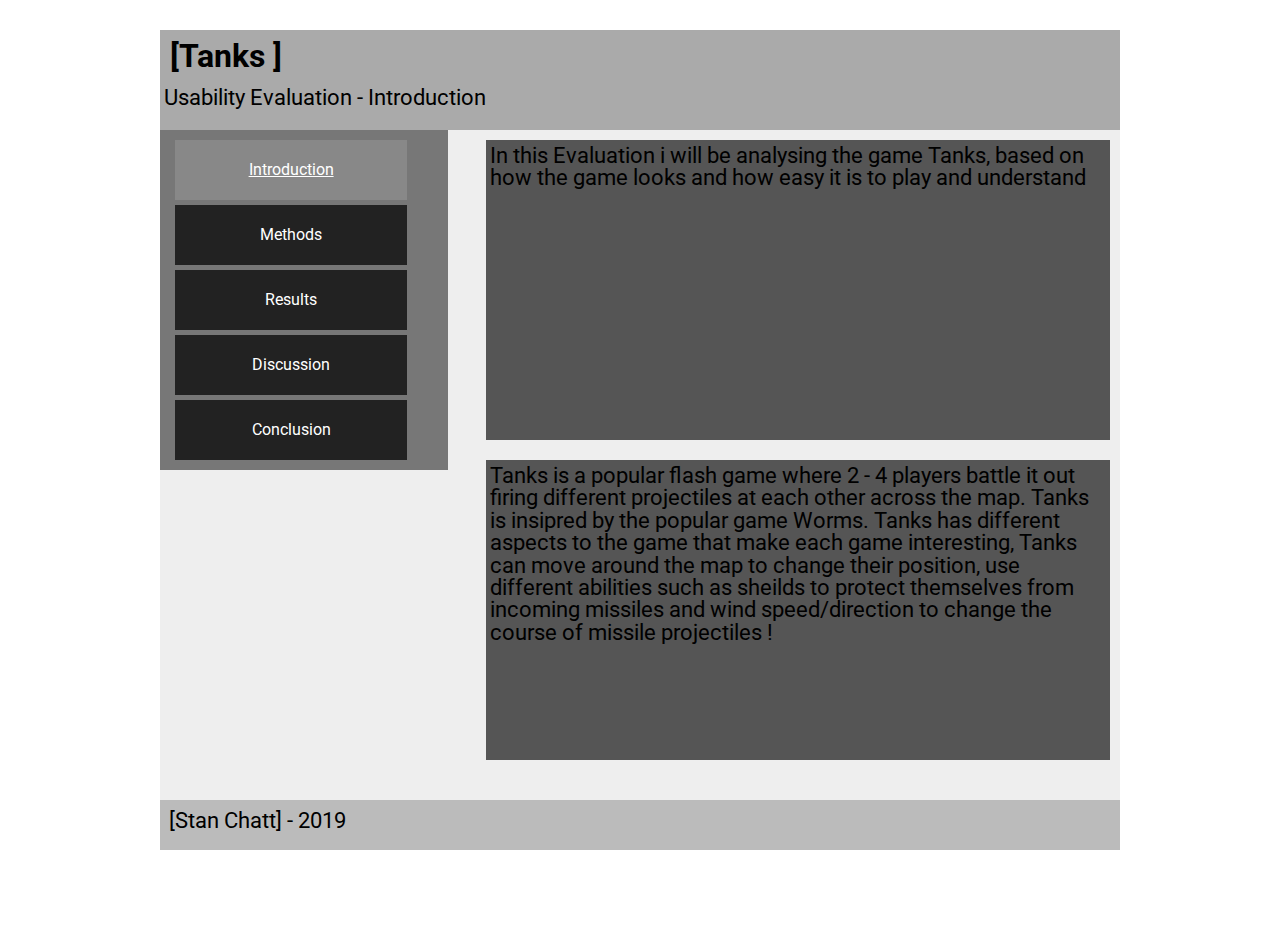
<file: index.html>
<!DOCTYPE html>
 <html>
 	<head>
 		<meta charset="utf-8">
 		<meta http-equiv="X-UA-Compatible" content="IE=edge">
 		<title>Usability Research</title>
 		<meta name="description" content="A usability report for COMP210" />
 		<meta name="author" content="Alcwyn Parker" />
 		<meta name="HandheldFriendly" content="true" />
 		<meta name="MobileOptimized" content="320" />

    <!-- Use maximum-scale and user-scalable at your own risk. It disables pinch/zoom. Think about usability/accessibility before including.-->
 		<meta name="viewport" content="width=device-width, initial-scale=1.0, minimum-scale=1.0, maximum-scale=1.0, user-scalable=no" />
 		<!-- Place favicon.ico and apple-touch-icon.png in the root directory -->
 		<link rel="stylesheet" type="text/css" href="css/main.css">
    <link href="https://fonts.googleapis.com/css?family=Roboto" rel="stylesheet">
 	</head>
 	<body>

    <div class="main-container">
      <header>
        <h1>[Tanks ] </h1>
        <h2>Usability Evaluation - Introduction</h2>
      </header>
      <div class="content">

        <aside>
          <nav>
            <ul>
              <li><a class="selected" href="index.html">Introduction </a></li>
              <li><a href="methods.html">Methods </a></li>
              <li><a href="results.html">Results </a></li>
              <li><a href="discussion.html">Discussion </a></li>
              <li><a href="conclusion.html">Conclusion </a></li>
              
            </ul>
          </nav>
        </aside>

        <section>
          <h2> In this Evaluation i will be analysing the game Tanks, based on how the game looks and how easy it is to play and understand </h2>
        </section>

        <section>
          <h2> Tanks is a popular flash game where 2 - 4 players battle it out firing different projectiles at each other across the map. 
Tanks is insipred by the popular game Worms. Tanks has different aspects to the game that make each game interesting, Tanks can move around 
the map to change their position, use different abilities such as sheilds to protect themselves from incoming missiles and wind speed/direction
to change the course of missile projectiles ! </h2>
        </section>
      </div>
      <footer>
        <h2>[Stan Chatt] - 2019</h2>
      </footer>
    </div>
 	</body>
 </html>
</file>
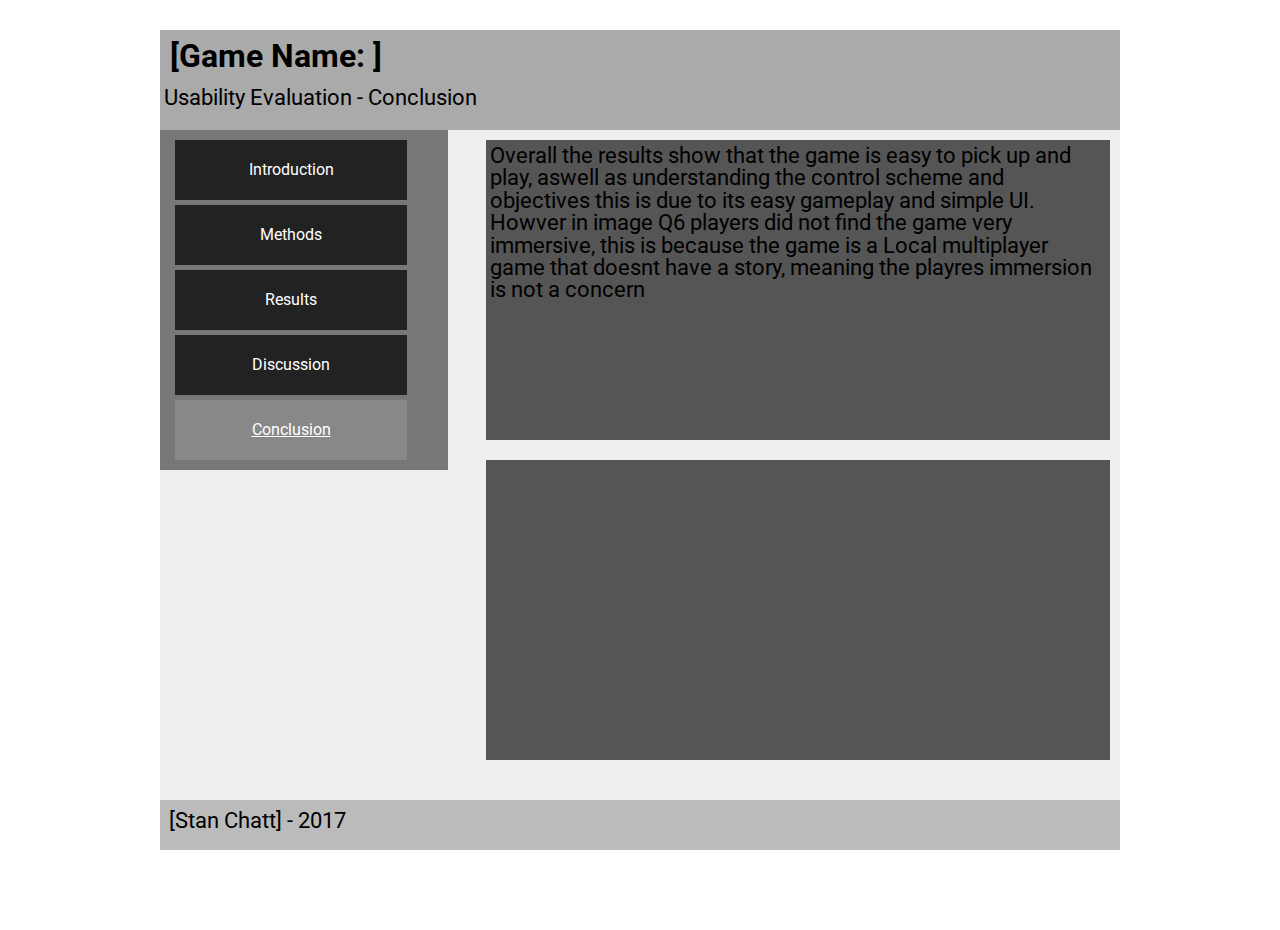
<file: conclusion.html>
<!DOCTYPE html>
 <html>
 	<head>
 		<meta charset="utf-8">
 		<meta http-equiv="X-UA-Compatible" content="IE=edge">
 		<title>Usability Research</title>
 		<meta name="description" content="A usability report for COMP210" />
 		<meta name="author" content="Alcwyn Parker" />
 		<meta name="HandheldFriendly" content="true" />
 		<meta name="MobileOptimized" content="320" />

    <!-- Use maximum-scale and user-scalable at your own risk. It disables pinch/zoom. Think about usability/accessibility before including.-->
 		<meta name="viewport" content="width=device-width, initial-scale=1.0, minimum-scale=1.0, maximum-scale=1.0, user-scalable=no" />
 		<!-- Place favicon.ico and apple-touch-icon.png in the root directory -->
 		<link rel="stylesheet" type="text/css" href="css/main.css">
    <link href="https://fonts.googleapis.com/css?family=Roboto" rel="stylesheet">
 	</head>
 	<body>

    <div class="main-container">
      <header>
        <h1>[Game Name: ] </h1>
        <h2>Usability Evaluation - Conclusion</h2>
      </header>
      <div class="content">

        <aside>
          <nav>
            <ul>
              <li><a href="index.html">Introduction </a></li>
              <li><a href="methods.html">Methods </a></li>
              <li><a href="results.html">Results </a></li>
              <li><a href="discussion.html">Discussion </a></li>
              <li><a class="selected" href="conclusion.html">Conclusion </a></li>
              
            </ul>
          </nav>
        </aside>

        <section>
          <h2>Overall the results show that the game is easy to pick up and play, aswell as understanding the control scheme and objectives
this is due to its easy gameplay and simple UI. Howver in image Q6 players did not find the game very immersive, this is because the game is a 
         Local multiplayer game that doesnt have a story, meaning the playres immersion is not a concern</h2>
        </section>

        <section>
          <h2></h2>
        </section>
      </div>
      <footer>
        <h2>[Stan Chatt] - 2017</h2>
      </footer>
    </div>
 	</body>
 </html>
</file>
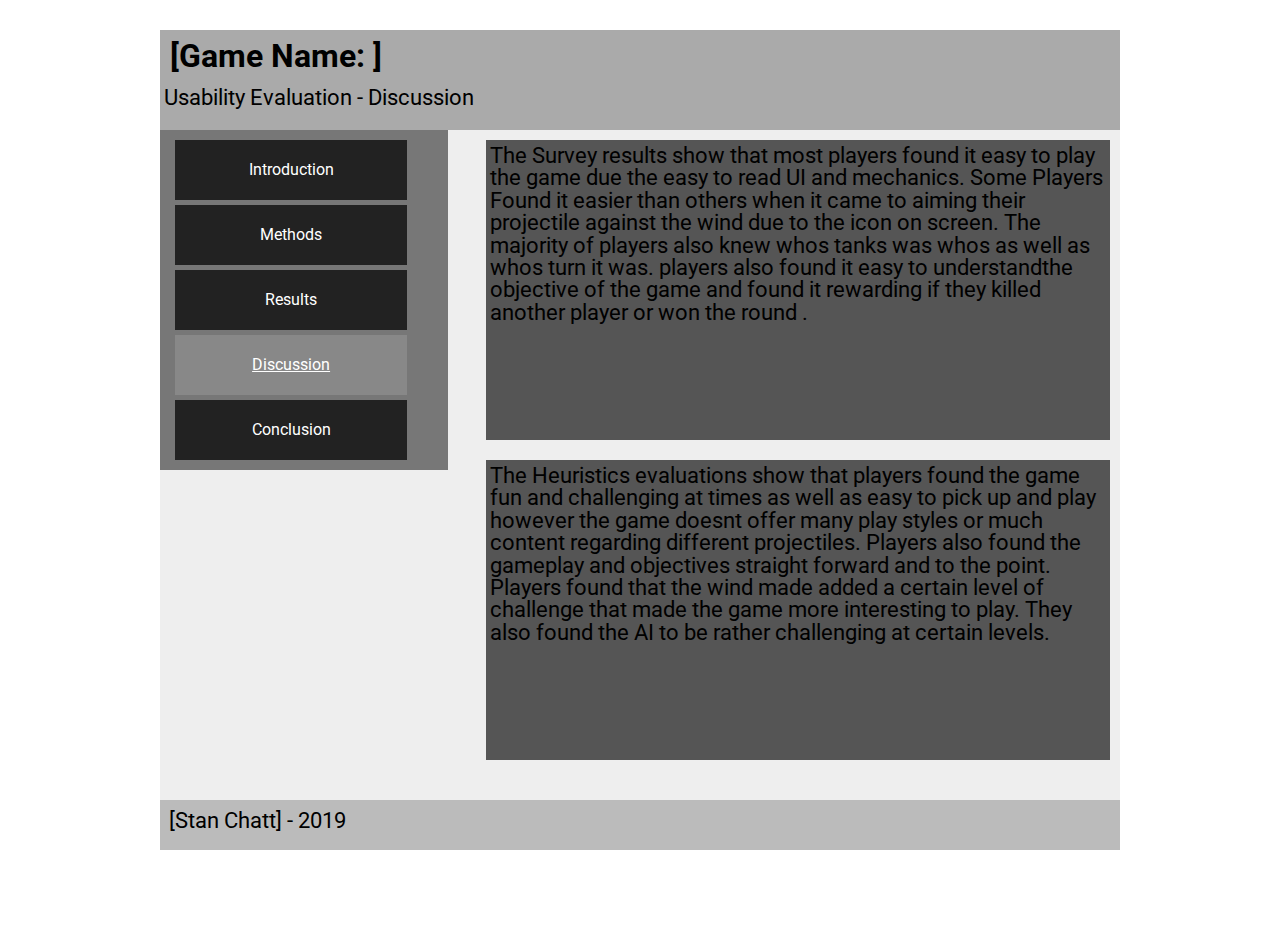
<file: discussion.html>
<!DOCTYPE html>
 <html>
 	<head>
 		<meta charset="utf-8">
 		<meta http-equiv="X-UA-Compatible" content="IE=edge">
 		<title>Usability Research</title>
 		<meta name="description" content="A usability report for COMP210" />
 		<meta name="author" content="Alcwyn Parker" />
 		<meta name="HandheldFriendly" content="true" />
 		<meta name="MobileOptimized" content="320" />

    <!-- Use maximum-scale and user-scalable at your own risk. It disables pinch/zoom. Think about usability/accessibility before including.-->
 		<meta name="viewport" content="width=device-width, initial-scale=1.0, minimum-scale=1.0, maximum-scale=1.0, user-scalable=no" />
 		<!-- Place favicon.ico and apple-touch-icon.png in the root directory -->
 		<link rel="stylesheet" type="text/css" href="css/main.css">
    <link href="https://fonts.googleapis.com/css?family=Roboto" rel="stylesheet">
 	</head>
 	<body>

    <div class="main-container">
      <header>
        <h1>[Game Name: ] </h1>
        <h2>Usability Evaluation - Discussion</h2>
      </header>
      <div class="content">

        <aside>
          <nav>
            <ul>
              <li><a href="index.html">Introduction </a></li>
              <li><a href="methods.html">Methods </a></li>
              <li><a href="results.html">Results </a></li>
              <li><a class="selected" href="discussion.html">Discussion </a></li>
              <li><a href="conclusion.html">Conclusion </a></li>
              
            </ul>
          </nav>
        </aside>

        <section>
          <h2>The Survey results show that most players found it easy to play the game due the easy to read UI and mechanics. Some Players
         Found it easier than others when it came to aiming their projectile against the wind due to the icon on screen. The majority of players
also knew whos tanks was whos as well as whos turn it was. players also found it easy to understandthe objective of the game and found it rewarding 
if they killed another player or won the round .</h2>
        </section>

        <section>
          <h2> The Heuristics evaluations show that players found the game fun and challenging at times as well as easy to pick up and play
however the game doesnt offer many play styles or much content regarding different projectiles. Players also found the gameplay and objectives straight forward and 
         to the point. Players found that the wind made added a certain level of challenge that made the game more interesting to play. They also
         found the AI to be rather challenging at certain levels.</h2>
        </section>
      </div>
      <footer>
        <h2>[Stan Chatt] - 2019</h2>
      </footer>
    </div>
 	</body>
 </html>
</file>
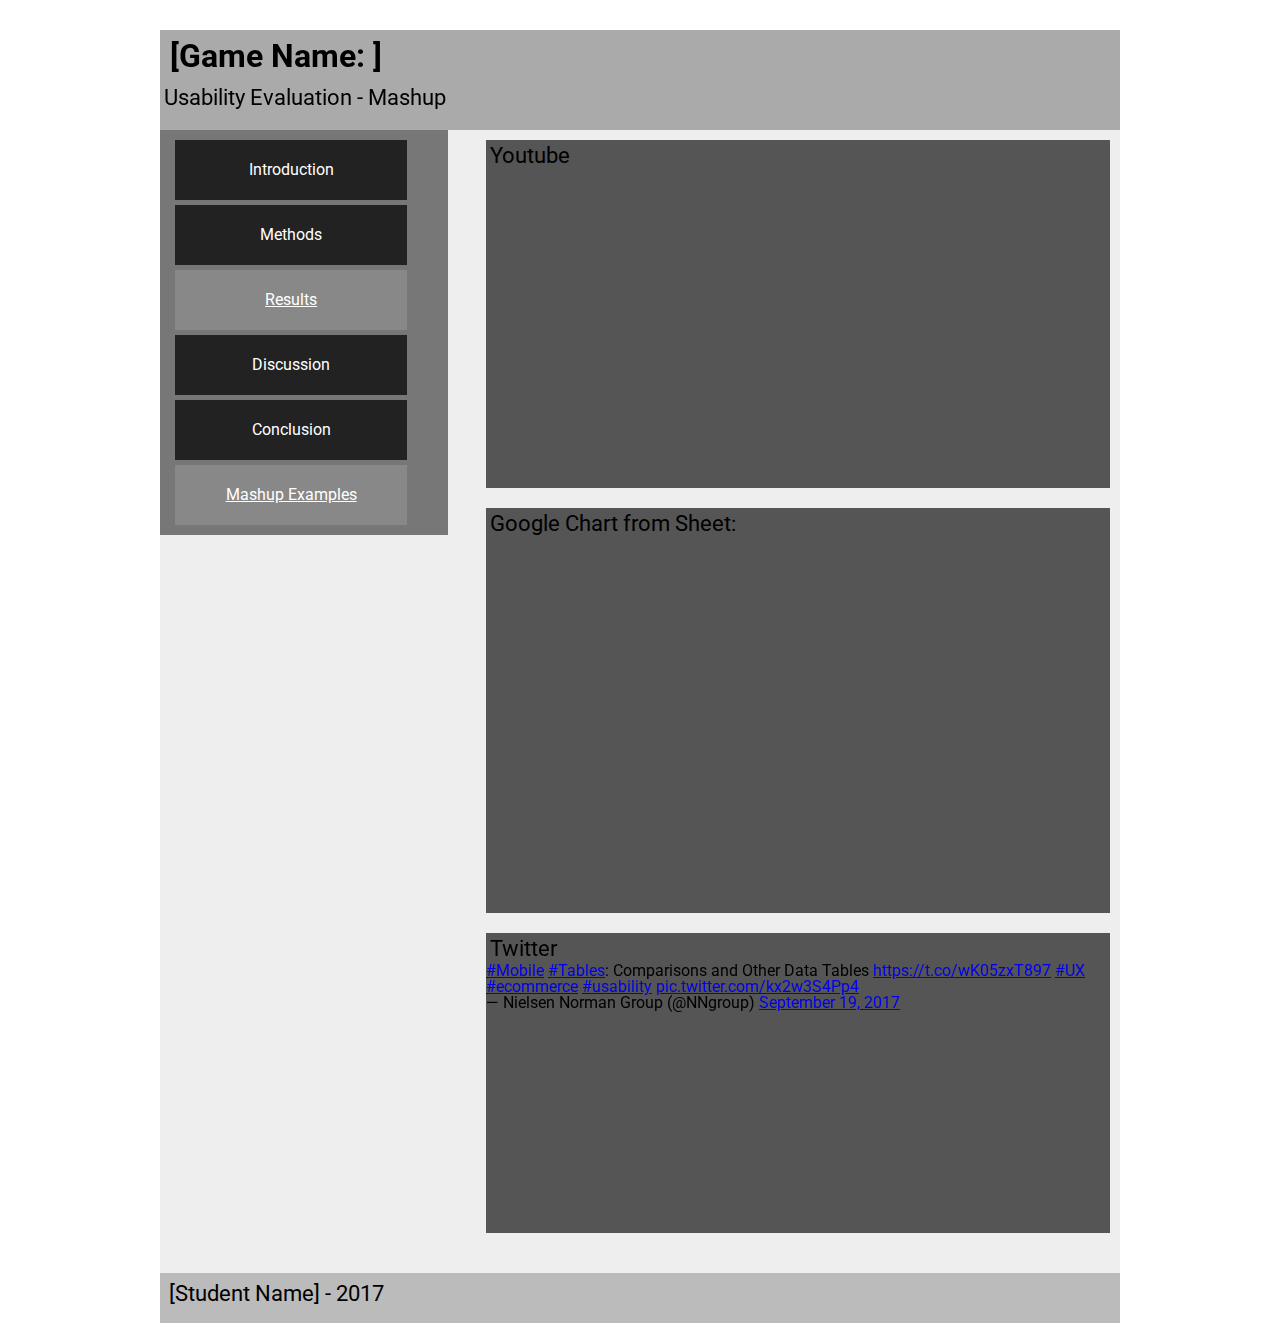
<file: mashup.html>
<!DOCTYPE html>
 <html>
 	<head>
 		<meta charset="utf-8">
 		<meta http-equiv="X-UA-Compatible" content="IE=edge">
 		<title>Usability Research</title>
 		<meta name="description" content="A usability report for COMP210" />
 		<meta name="author" content="Alcwyn Parker" />
 		<meta name="HandheldFriendly" content="true" />
 		<meta name="MobileOptimized" content="320" />

    <!-- Use maximum-scale and user-scalable at your own risk. It disables pinch/zoom. Think about usability/accessibility before including.-->
 		<meta name="viewport" content="width=device-width, initial-scale=1.0, minimum-scale=1.0, maximum-scale=1.0, user-scalable=no" />
 		<!-- Place favicon.ico and apple-touch-icon.png in the root directory -->
 		<link rel="stylesheet" type="text/css" href="css/main.css">
    <link href="https://fonts.googleapis.com/css?family=Roboto" rel="stylesheet">
 	</head>
 	<body>

    <div class="main-container">
      <header>
        <h1>[Game Name: ] </h1>
        <h2>Usability Evaluation - Mashup </h2>
      </header>
      <div class="content">

        <aside>
          <nav>
            <ul>
              <li><a href="index.html">Introduction </a></li>
              <li><a href="methods.html">Methods </a></li>
              <li><a class="selected" href="results.html">Results </a></li>
              <li><a href="discussion.html">Discussion </a></li>
              <li><a href="conclusion.html">Conclusion </a></li>
              <li><a class="selected" href="mashup.html">Mashup Examples </a></li>
            </ul>
          </nav>
        </aside>

        <section>
          <h2>Youtube</h2>
          <iframe width="560" height="315" src="https://www.youtube.com/embed/sELOUAmFHjA" frameborder="0" allowfullscreen></iframe>
        </section>

        <section>
          <h2> Google Chart from Sheet: </h2>
          <iframe width="600" height="371" seamless frameborder="0" scrolling="no" src="https://docs.google.com/spreadsheets/d/e/2PACX-1vT1lKKAF5RxZNj4xiI2fN3IaoinjXj5lZlvPC8r_A_Tk77NVBMBrWSBclmXVURgL_bl3Ah4VlojggNF/pubchart?oid=1439417866&amp;format=interactive"></iframe>
        </section>

        <section>
          <h2>Twitter</h2>
          <blockquote class="twitter-tweet" data-lang="en"><p lang="en" dir="ltr"><a href="https://twitter.com/hashtag/Mobile?src=hash">#Mobile</a> <a href="https://twitter.com/hashtag/Tables?src=hash">#Tables</a>: Comparisons and Other Data Tables <a href="https://t.co/wK05zxT897">https://t.co/wK05zxT897</a> <a href="https://twitter.com/hashtag/UX?src=hash">#UX</a> <a href="https://twitter.com/hashtag/ecommerce?src=hash">#ecommerce</a> <a href="https://twitter.com/hashtag/usability?src=hash">#usability</a> <a href="https://t.co/kx2w3S4Pp4">pic.twitter.com/kx2w3S4Pp4</a></p>&mdash; Nielsen Norman Group (@NNgroup) <a href="https://twitter.com/NNgroup/status/910172240519581696">September 19, 2017</a></blockquote>
<script async src="//platform.twitter.com/widgets.js" charset="utf-8"></script>
        </section>

      </div>
      <footer>
        <h2>[Student Name] - 2017</h2>
      </footer>
    </div>
 	</body>
 </html>
</file>
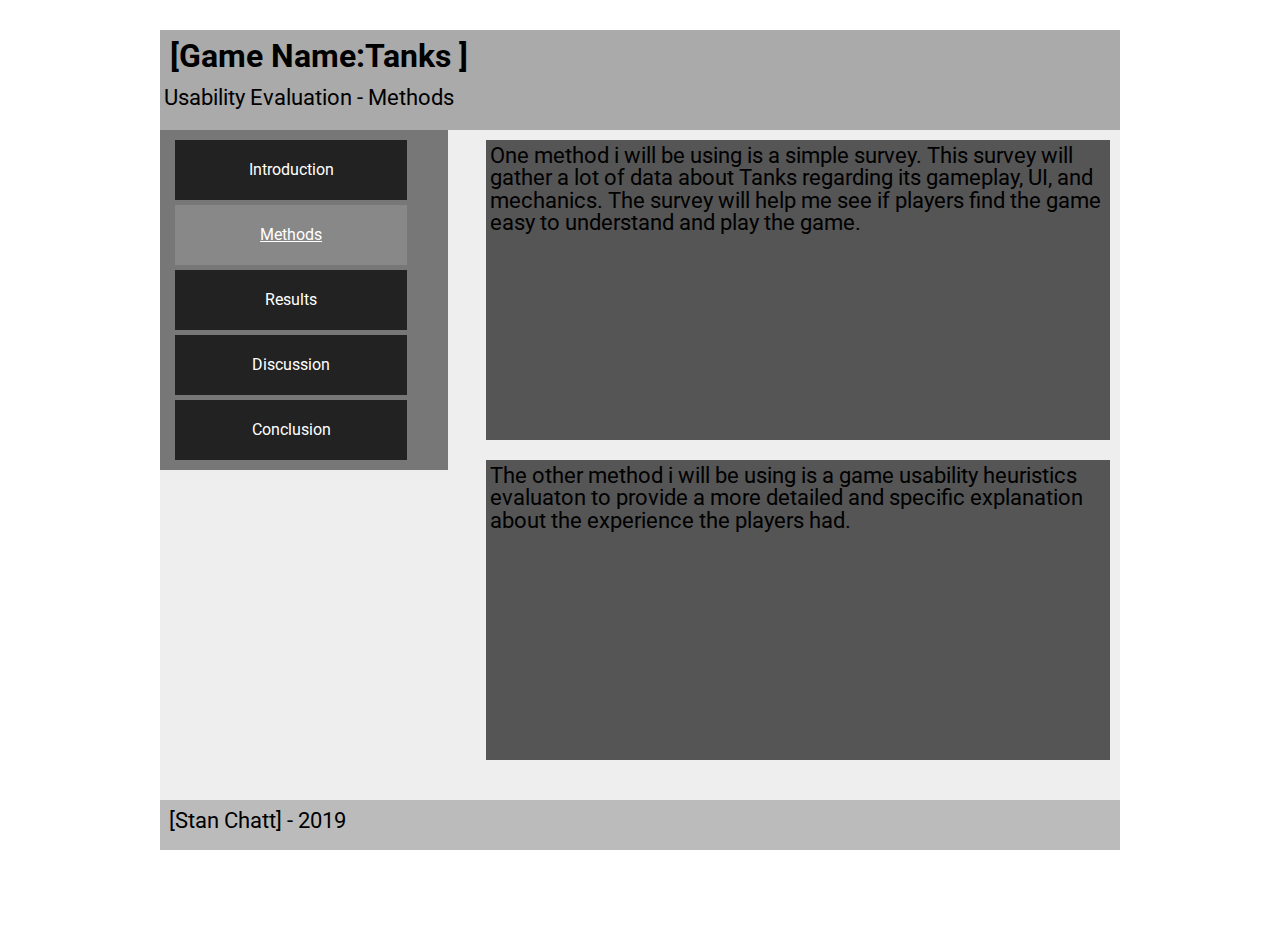
<file: methods.html>
<!DOCTYPE html>
 <html>
 	<head>
 		<meta charset="utf-8">
 		<meta http-equiv="X-UA-Compatible" content="IE=edge">
 		<title>Usability Research</title>
 		<meta name="description" content="A usability report for COMP210" />
 		<meta name="author" content="Alcwyn Parker" />
 		<meta name="HandheldFriendly" content="true" />
 		<meta name="MobileOptimized" content="320" />

    <!-- Use maximum-scale and user-scalable at your own risk. It disables pinch/zoom. Think about usability/accessibility before including.-->
 		<meta name="viewport" content="width=device-width, initial-scale=1.0, minimum-scale=1.0, maximum-scale=1.0, user-scalable=no" />
 		<!-- Place favicon.ico and apple-touch-icon.png in the root directory -->
 		<link rel="stylesheet" type="text/css" href="css/main.css">
    <link href="https://fonts.googleapis.com/css?family=Roboto" rel="stylesheet">
 	</head>
 	<body>

    <div class="main-container">
      <header>
        <h1>[Game Name:Tanks ] </h1>
        <h2>Usability Evaluation - Methods</h2>
      </header>
      <div class="content">

        <aside>
          <nav>
            <ul>
              <li><a hhref="index.html">Introduction </a></li>
              <li><a class="selected" href="methods.html">Methods </a></li>
              <li><a href="results.html">Results </a></li>
              <li><a href="discussion.html">Discussion </a></li>
              <li><a href="conclusion.html">Conclusion </a></li>
             
            </ul>
          </nav>
        </aside>

        <section>
          <h2> One method i will be using is a simple survey. This survey will gather a lot of data about Tanks regarding its gameplay, UI,
and mechanics. The survey will help me see if players find the game easy to understand and play the game.  </h2>
        </section>

        <section>
          <h2> The other method i will be using is a game usability heuristics evaluaton to provide a more detailed and specific explanation 
about the experience the players had.</h2>
        </section>
      </div>
      <footer>
        <h2>[Stan Chatt] - 2019</h2>
      </footer>
    </div>
 	</body>
 </html>
</file>
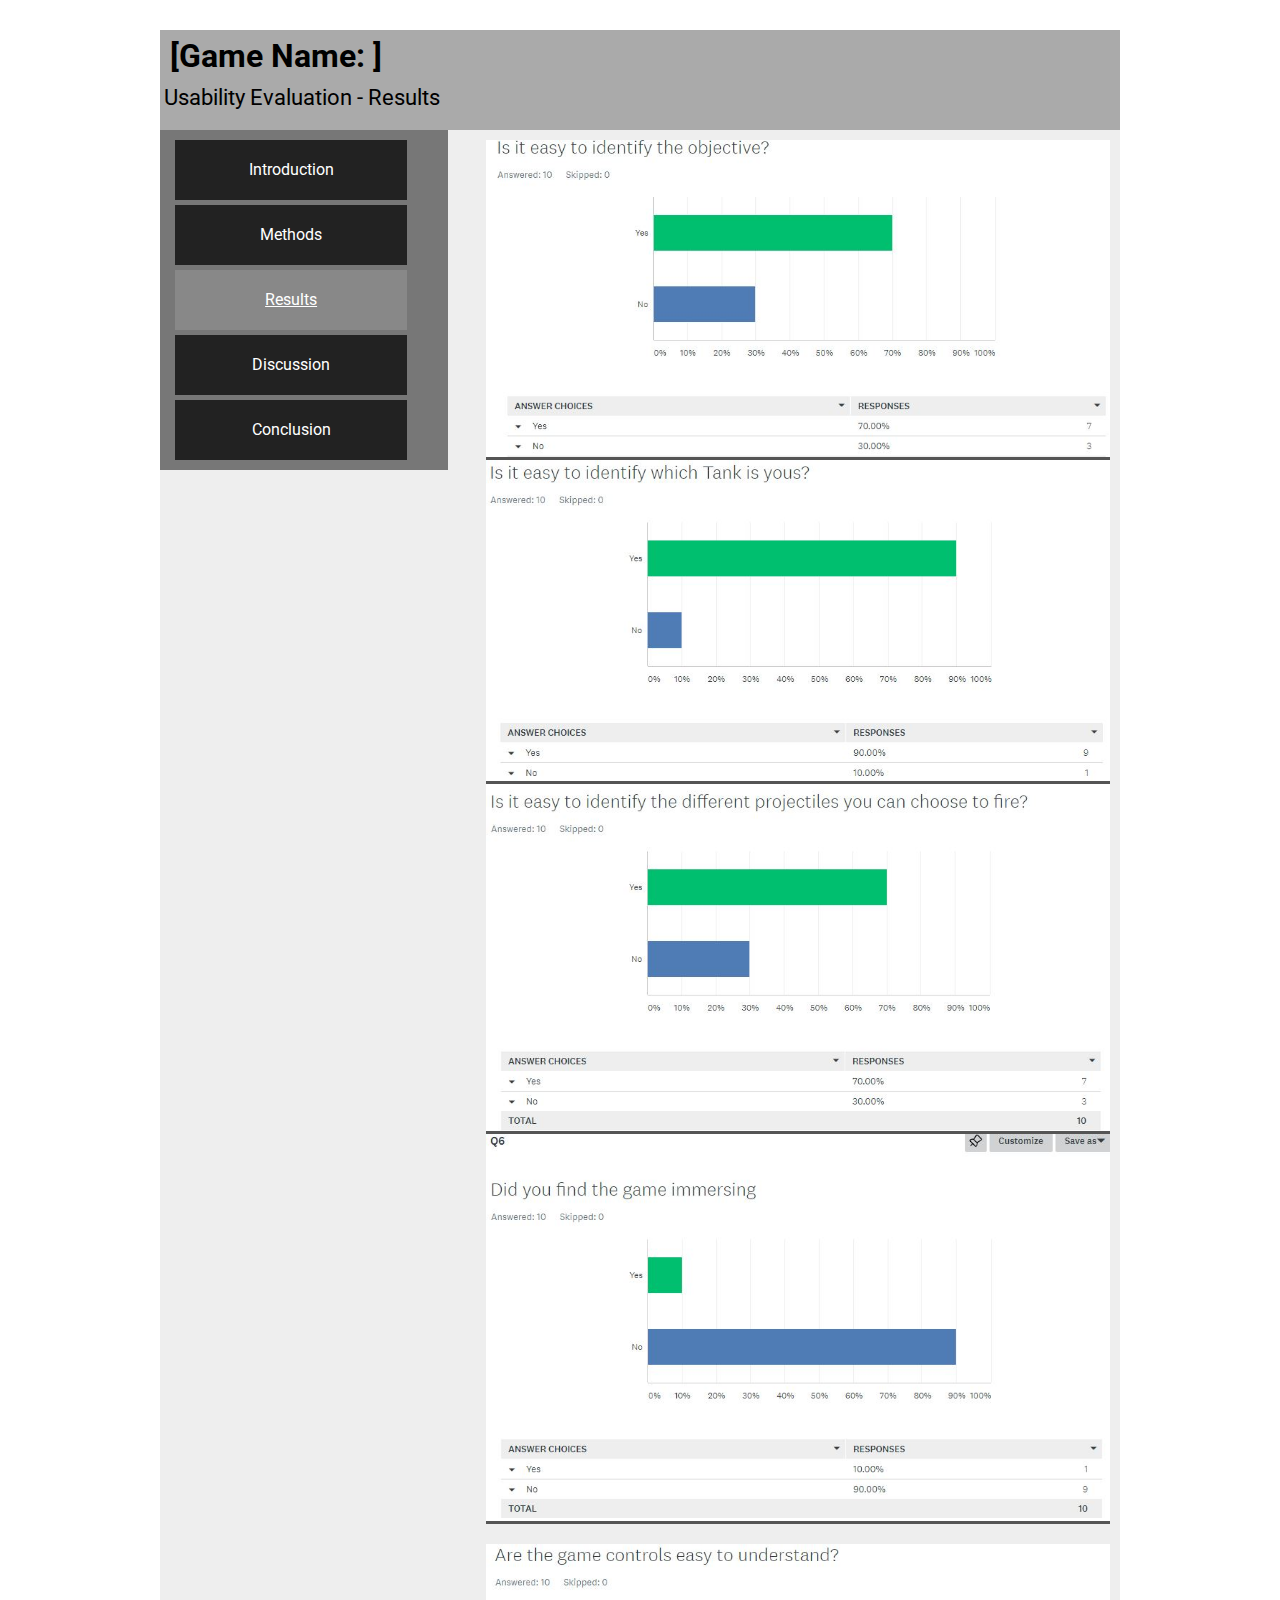
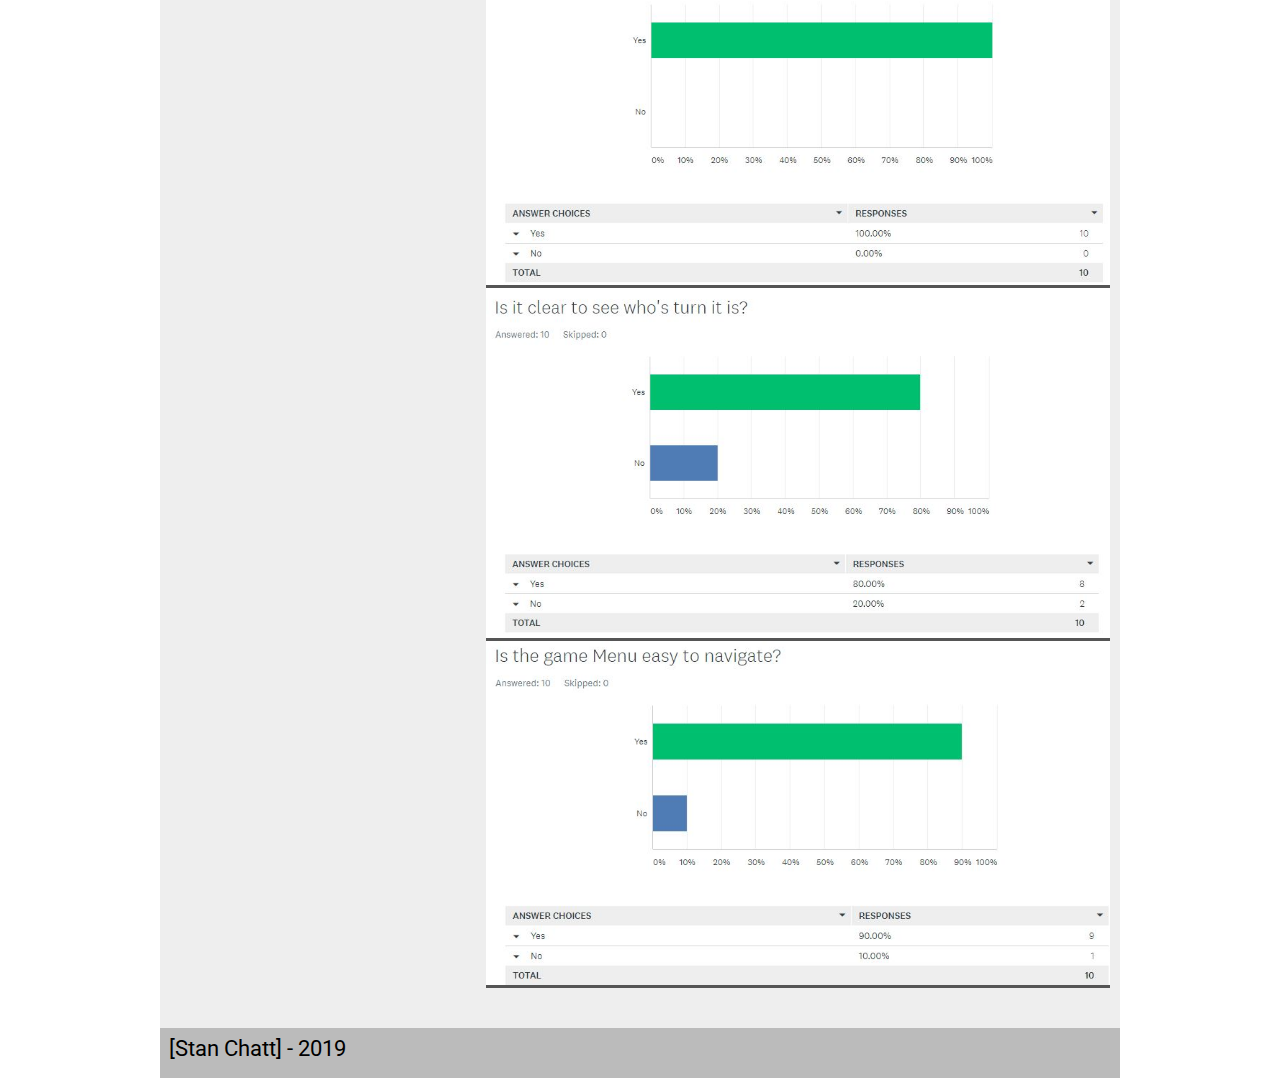
<file: results.html>
<!DOCTYPE html>
 <html>
 	<head>
 		<meta charset="utf-8">
 		<meta http-equiv="X-UA-Compatible" content="IE=edge">
 		<title>Usability Research</title>
 		<meta name="description" content="A usability report for COMP210" />
 		<meta name="author" content="Alcwyn Parker" />
 		<meta name="HandheldFriendly" content="true" />
 		<meta name="MobileOptimized" content="320" />

    <!-- Use maximum-scale and user-scalable at your own risk. It disables pinch/zoom. Think about usability/accessibility before including.-->
 		<meta name="viewport" content="width=device-width, initial-scale=1.0, minimum-scale=1.0, maximum-scale=1.0, user-scalable=no" />
 		<!-- Place favicon.ico and apple-touch-icon.png in the root directory -->
 		<link rel="stylesheet" type="text/css" href="css/main.css">
    <link href="https://fonts.googleapis.com/css?family=Roboto" rel="stylesheet">
 	</head>
 	<body>

    <div class="main-container">
      <header>
        <h1>[Game Name: ] </h1>
        <h2>Usability Evaluation - Results</h2>
      </header>
      <div class="content">

        <aside>
          <nav>
            <ul>
              <li><a href="index.html">Introduction </a></li>
              <li><a href="methods.html">Methods </a></li>
              <li><a class="selected" href="results.html">Results </a></li>
              <li><a href="discussion.html">Discussion </a></li>
              <li><a href="conclusion.html">Conclusion </a></li>
              
            </ul>
          </nav>
        </aside>

        <section>
          <img src="images/Q1.JPG" width="100%"/>
          <img src="images/Q2.JPG" width="100%"/>
          <img src="images/Q4.JPG" width="100%"/>
          <img src="images/Q6.JPG" width="100%"/>
         
        </section>

        <section>
          <img src="images/Q8.JPG" width="100%"/>
          <img src="images/Q9.JPG" width="100%"/>
          <img src="images/Q10.JPG" width="100%"/>
        </section>
      </div>
      <footer>
        <h2>[Stan Chatt] - 2019</h2>
      </footer>
    </div>
 	</body>
 </html>
</file>
<file: css/main.css>
/**
 * @Author: Alcwyn Parker <alcwynparker>
 * @Date:   2017-09-25T15:47:37+01:00
 * @Email:  alcwynparker@gmail.com
 * @Project: COMP210
 * @Filename: main.css
 * @Last modified by:   alcwynparker
 * @Last modified time: 2017-09-25T16:19:40+01:00
 */
 /* http://meyerweb.com/eric/tools/css/reset/
    v2.0 | 20110126
    License: none (public domain)
 */

 html, body, div, span, applet, object, iframe,
 h1, h2, h3, h4, h5, h6, p, blockquote, pre,
 a, abbr, acronym, address, big, cite, code,
 del, dfn, em, img, ins, kbd, q, s, samp,
 small, strike, strong, sub, sup, tt, var,
 b, u, i, center,
 dl, dt, dd, ol, ul, li,
 fieldset, form, label, legend,
 table, caption, tbody, tfoot, thead, tr, th, td,
 article, aside, canvas, details, embed,
 figure, figcaption, footer, header, hgroup,
 menu, nav, output, ruby, section, summary,
 time, mark, audio, video {
 	margin: 0;
 	padding: 0;
 	border: 0;
 	font-size: 100%;
 	font: inherit;
 	vertical-align: baseline;
 }
 /* HTML5 display-role reset for older browsers */
 article, aside, details, figcaption, figure,
 footer, header, hgroup, menu, nav, section {
 	display: block;
 }
 body {
 	line-height: 1;
 }
 ol, ul {
 	list-style: none;
 }
 blockquote, q {
 	quotes: none;
 }
 blockquote:before, blockquote:after,
 q:before, q:after {
 	content: '';
 	content: none;
 }
 table {
 	border-collapse: collapse;
 	border-spacing: 0;
 }

body, html{
  width:100%;
  height:100%;
  margin:0px;
  font-family: 'Roboto', sans-serif;
}
h1{
  font-size: 2em;
  padding:10px;
  font-weight:bold;
}
h2{
  font-size: 1.4em;
  padding:4px;
}

.main-container{
  width:960px;
  background:#eee;
  margin: 30px auto;
  position: relative;
  overflow: auto;
  padding-bottom:80px;
}
header{
  width:100%;
  height:100px;
  background: #aaa;
}
.content{
  width:100%;
  min-height:400px;
}
aside{
  width:30%;
  min-height: 300px;
  float:left;
  background:#777;
}
nav ul{
  margin:10px;
}
nav ul li{
  margin:5px;
}
nav ul li a{
  display:block;
  width: 90%;
  height:60px;
  background-color: #222;
  color: #fff;
  line-height: 60px;
  text-align: center;
  text-decoration: none;
}
nav ul li a.selected{
  text-decoration: underline;
  background: #888;
}
nav ul li a:hover{
  background: #888;
}
section{
  width:65%;
  min-height:300px;
  background: #555;
  float: right;
  margin:10px;
}
footer{
  clear: both;
  width:100%;
  height:40px;
  background: #bbb;
  position: absolute;
  bottom: 0px;
  padding:5px;
}
</file>
